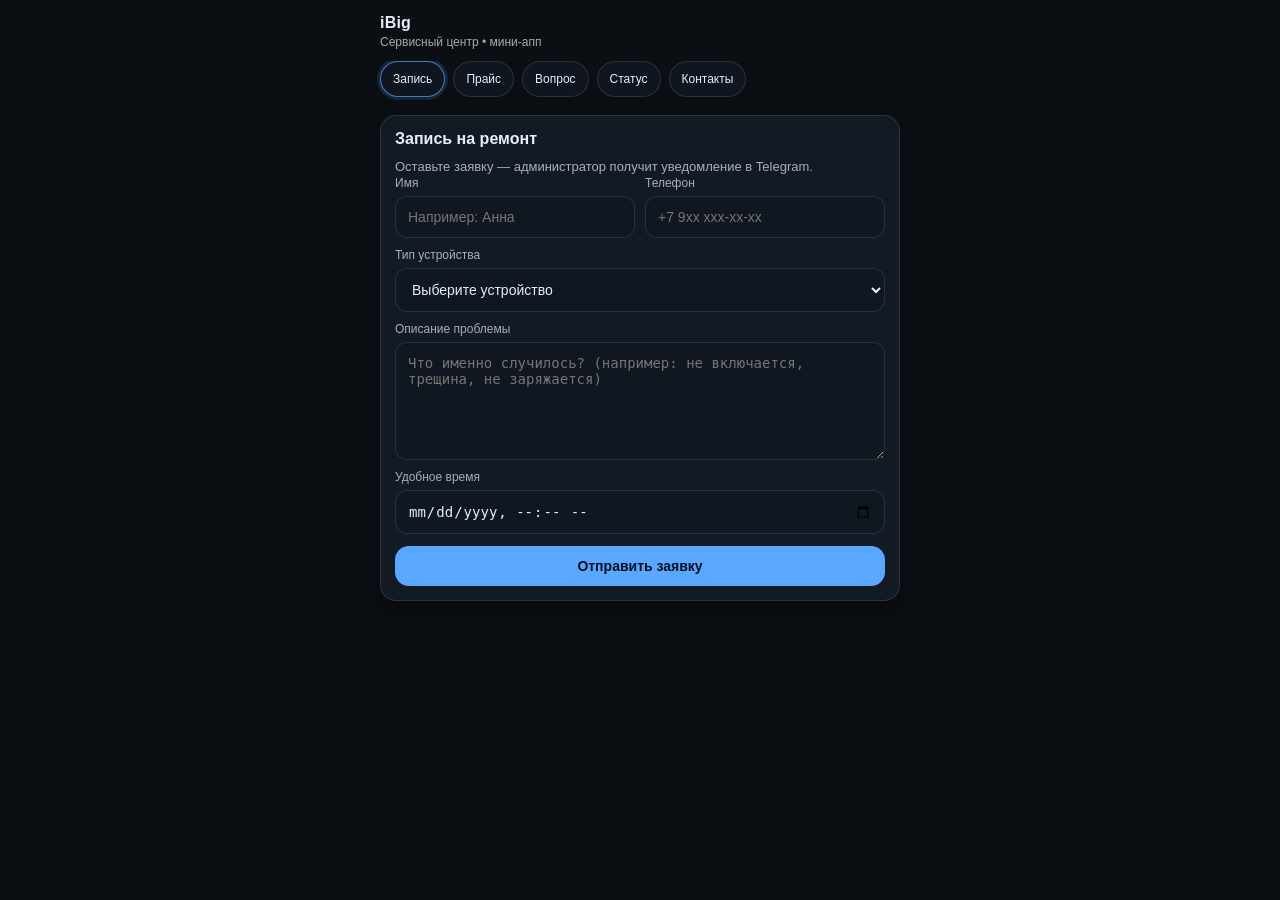
<file: index.html>
<!doctype html>
<html lang="ru">
  <head>
    <meta charset="utf-8" />
    <meta name="viewport" content="width=device-width, initial-scale=1, viewport-fit=cover" />
    <title>iBig | Мини Апп</title>
    <style>
      :root {
        --bg: #0b0f14;
        --panel: #121a24;
        --panel2: #0f1620;
        --text: #e7eef7;
        --muted: rgba(231, 238, 247, 0.7);
        --border: rgba(231, 238, 247, 0.12);
        --primary: #5aa7ff;
        --danger: #ff5a6e;
        --success: #41d97b;
        --shadow: 0 10px 30px rgba(0, 0, 0, 0.35);
      }

      /* Подхватываем тему от Telegram, если есть */
      body {
        margin: 0;
        font-family: -apple-system, BlinkMacSystemFont, "Segoe UI", Roboto, Arial, sans-serif;
        background: var(--tg-theme-bg-color, var(--bg));
        color: var(--tg-theme-text-color, var(--text));
      }

      .wrap {
        padding: 14px;
        max-width: 520px;
        margin: 0 auto;
      }

      .topbar {
        display: flex;
        gap: 12px;
        align-items: center;
        justify-content: space-between;
        margin-bottom: 12px;
      }

      .brand {
        display: flex;
        flex-direction: column;
        gap: 3px;
      }

      .brand .name {
        font-weight: 800;
        letter-spacing: 0.2px;
        font-size: 16px;
      }

      .brand .sub {
        font-size: 12px;
        color: var(--tg-theme-hint-color, var(--muted));
      }

      .nav {
        display: flex;
        gap: 8px;
        overflow-x: auto;
        padding-bottom: 6px;
        margin: 0 -14px;
        padding-left: 14px;
      }

      .nav button {
        background: var(--panel2);
        color: var(--tg-theme-text-color, var(--text));
        border: 1px solid var(--border);
        border-radius: 999px;
        padding: 10px 12px;
        font-size: 12px;
        cursor: pointer;
        white-space: nowrap;
      }

      .nav button.active {
        border-color: rgba(90, 167, 255, 0.7);
        box-shadow: 0 0 0 3px rgba(90, 167, 255, 0.15);
      }

      .card {
        background: var(--panel);
        border: 1px solid var(--border);
        border-radius: 16px;
        box-shadow: var(--shadow);
        padding: 14px;
        margin-top: 12px;
      }

      .card h2 {
        margin: 0 0 10px 0;
        font-size: 16px;
      }

      .muted {
        color: var(--tg-theme-hint-color, var(--muted));
        font-size: 13px;
        line-height: 1.35;
      }

      form {
        display: flex;
        flex-direction: column;
        gap: 10px;
      }

      label {
        display: flex;
        flex-direction: column;
        gap: 6px;
        font-size: 12px;
        color: var(--tg-theme-hint-color, var(--muted));
      }

      input, select, textarea {
        background: rgba(0, 0, 0, 0.1);
        border: 1px solid var(--border);
        border-radius: 12px;
        padding: 12px 12px;
        color: var(--tg-theme-text-color, var(--text));
        outline: none;
        font-size: 14px;
      }

      textarea {
        min-height: 92px;
        resize: vertical;
      }

      .row2 {
        display: grid;
        grid-template-columns: 1fr 1fr;
        gap: 10px;
      }

      @media (max-width: 420px) {
        .row2 { grid-template-columns: 1fr; }
      }

      .actions {
        display: flex;
        gap: 10px;
        margin-top: 2px;
      }

      .btn {
        width: 100%;
        background: var(--primary);
        border: 0;
        border-radius: 14px;
        padding: 12px 14px;
        color: #06111f;
        font-weight: 800;
        cursor: pointer;
        font-size: 14px;
      }

      .btn.secondary {
        background: transparent;
        color: var(--tg-theme-text-color, var(--text));
        border: 1px solid var(--border);
        font-weight: 700;
      }

      .status {
        margin-top: 10px;
        padding: 12px;
        border-radius: 14px;
        border: 1px solid var(--border);
        background: rgba(0,0,0,0.08);
      }

      .status.ok {
        border-color: rgba(65, 217, 123, 0.5);
      }

      .status.err {
        border-color: rgba(255, 90, 110, 0.6);
      }

      table {
        width: 100%;
        border-collapse: collapse;
        overflow: hidden;
        border-radius: 12px;
      }

      th, td {
        padding: 10px 8px;
        border-bottom: 1px solid var(--border);
        font-size: 13px;
      }

      th {
        text-align: left;
        color: var(--tg-theme-hint-color, var(--muted));
        font-weight: 800;
        font-size: 12px;
      }

      tr.category td {
        background: rgba(90, 167, 255, 0.08);
        color: var(--tg-theme-text-color, var(--text));
        font-weight: 900;
        border-bottom: 1px solid rgba(90, 167, 255, 0.25);
      }

      .footer {
        margin-top: 16px;
        padding: 8px 0 18px 0;
        color: var(--tg-theme-hint-color, var(--muted));
        font-size: 12px;
        text-align: center;
      }

      .mapbox {
        border-radius: 14px;
        overflow: hidden;
        border: 1px solid var(--border);
      }

      .mapbox iframe {
        width: 100%;
        height: 180px;
        border: 0;
      }
    </style>
  </head>
  <body>
    <div class="wrap">
      <div class="topbar">
        <div class="brand">
          <div class="name">iBig</div>
          <div class="sub">Сервисный центр • мини-апп</div>
        </div>
        <div class="muted" id="tgUserLine"></div>
      </div>

      <div class="nav">
        <button class="active" data-tab="repair">Запись</button>
        <button data-tab="prices">Прайс</button>
        <button data-tab="question">Вопрос</button>
        <button data-tab="status">Статус</button>
        <button data-tab="contacts">Контакты</button>
      </div>

      <!-- Запись на ремонт -->
      <section class="tab" id="tab-repair">
        <div class="card">
          <h2>Запись на ремонт</h2>
          <div class="muted">Оставьте заявку — администратор получит уведомление в Telegram.</div>

          <form id="repairForm">
            <div class="row2">
              <label>
                Имя
                <input name="name" type="text" placeholder="Например: Анна" required maxlength="200" />
              </label>
              <label>
                Телефон
                <input name="phone" type="tel" placeholder="+7 9хх ххх-хх-хх" required maxlength="50" />
              </label>
            </div>

            <label>
              Тип устройства
              <select name="deviceType" required>
                <option value="" selected disabled>Выберите устройство</option>
                <option>Смартфон</option>
                <option>Планшет</option>
                <option>Ноутбук</option>
                <option>ПК</option>
                <option>Другая техника</option>
              </select>
            </label>

            <label>
              Описание проблемы
              <textarea name="description" placeholder="Что именно случилось? (например: не включается, трещина, не заряжается)" required maxlength="2000"></textarea>
            </label>

            <label>
              Удобное время
              <input name="preferredTime" type="datetime-local" required />
            </label>

            <div class="actions">
              <button class="btn" type="submit">Отправить заявку</button>
            </div>

            <div class="status" id="repairStatusBox" style="display:none;"></div>
          </form>
        </div>
      </section>

      <!-- Прайс-лист -->
      <section class="tab" id="tab-prices" style="display:none;">
        <div class="card">
          <h2>Прайс-лист</h2>
          <div class="muted">Цены ориентировочные. Точную стоимость скажет администратор после диагностики.</div>

          <div style="margin-top:12px; overflow:auto;">
            <table>
              <thead>
                <tr>
                  <th style="width:70%;">Услуга</th>
                  <th>Цена</th>
                </tr>
              </thead>
              <tbody>
                <tr class="category"><td colspan="2">Смартфоны</td></tr>
                <tr><td>Замена дисплея</td><td>от 6 900 ₽</td></tr>
                <tr><td>Замена аккумулятора</td><td>от 2 900 ₽</td></tr>
                <tr><td>Ремонт разъёма зарядки</td><td>от 2 500 ₽</td></tr>
                <tr><td>Неисправность “не включается”</td><td>от 2 300 ₽</td></tr>

                <tr class="category"><td colspan="2">Ноутбуки</td></tr>
                <tr><td>Замена SSD / установка</td><td>от 1 900 ₽</td></tr>
                <tr><td>Чистка от пыли и термопаста</td><td>от 2 500 ₽</td></tr>
                <tr><td>Ремонт питания / разъёма</td><td>от 2 900 ₽</td></tr>
                <tr><td>Замена клавиатуры</td><td>от 4 900 ₽</td></tr>

                <tr class="category"><td colspan="2">Планшеты</td></tr>
                <tr><td>Замена дисплея</td><td>от 5 500 ₽</td></tr>
                <tr><td>Замена аккумулятора</td><td>от 2 700 ₽</td></tr>
                <tr><td>Ремонт кнопок / шлейфов</td><td>от 2 400 ₽</td></tr>

                <tr class="category"><td colspan="2">Прочее</td></tr>
                <tr><td>Диагностика (если ремонт не выполняется)</td><td>1 000 ₽</td></tr>
                <tr><td>Срочная диагностика</td><td>1 800 ₽</td></tr>
              </tbody>
            </table>
          </div>
        </div>
      </section>

      <!-- Задать вопрос -->
      <section class="tab" id="tab-question" style="display:none;">
        <div class="card">
          <h2>Задать вопрос</h2>
          <div class="muted">Напишите вопрос — администратор ответит вам в Telegram.</div>

          <form id="questionForm">
            <label>
              Ваш вопрос
              <textarea name="questionText" placeholder="Например: Сколько будет стоить замена аккумулятора? Есть ли гарантия?" required maxlength="2000"></textarea>
            </label>
            <div class="actions">
              <button class="btn" type="submit">Отправить</button>
            </div>
            <div class="status" id="questionStatusBox" style="display:none;"></div>
          </form>
        </div>
      </section>

      <!-- Статус ремонта -->
      <section class="tab" id="tab-status" style="display:none;">
        <div class="card">
          <h2>Статус ремонта</h2>
          <div class="muted">Введите номер заявки, полученный после записи.</div>

          <form id="statusForm">
            <label>
              Номер заявки
              <input name="orderNumber" type="text" placeholder="Например: iBig-20260323-A1B2C3" required maxlength="100" />
            </label>
            <div class="actions">
              <button class="btn" type="submit">Проверить</button>
            </div>
            <div class="status" id="statusBox" style="display:none;"></div>
          </form>
        </div>
      </section>

      <!-- Контакты -->
      <section class="tab" id="tab-contacts" style="display:none;">
        <div class="card">
          <h2>Контакты</h2>
          <div class="muted" style="margin-bottom:10px;">
            Обновите данные (адрес/телефон/график) под ваш сервисный центр.
          </div>

          <div class="row2">
            <div>
              <div class="muted" style="margin-bottom:6px;">Адрес</div>
              <div style="font-weight:800;">ул. Примерная, 1</div>
              <div class="muted" style="margin-top:8px;">Телефон</div>
              <div style="font-weight:800;">+7 (999) 123-45-67</div>
              <div class="muted" style="margin-top:8px;">Режим работы</div>
              <div style="font-weight:800;">Ежедневно 10:00–19:00</div>
            </div>
            <div>
              <div class="muted" style="margin-bottom:6px;">Карта</div>
              <div class="mapbox">
                <!-- Заглушка: вставьте вашу локацию/координаты -->
                <iframe
                  src="https://www.openstreetmap.org/export/embed.html?bbox=37.6173%2C55.7558%2C37.6507%2C55.7700&layer=mapnik&marker=55.7630%2C37.6340"
                  loading="lazy"
                  referrerpolicy="no-referrer-when-downgrade"
                ></iframe>
              </div>
            </div>
          </div>

          <div class="footer">
            iBig • Мини Апп • Telegram Web App
          </div>
        </div>
      </section>
    </div>

    <script src="https://telegram.org/js/telegram-web-app.js"></script>
    <script>
      const tg = window.Telegram ? window.Telegram.WebApp : null;

      // Telegram обычно вызывает init сразу.
      if (tg) {
        tg.ready();
        tg.expand();
      }

      function showStatus(el, kind, text) {
        el.style.display = "block";
        el.classList.remove("ok", "err");
        if (kind === "ok") el.classList.add("ok");
        if (kind === "err") el.classList.add("err");
        el.textContent = text;
      }

      const initData = tg && tg.initData ? tg.initData : "";

      // Подключаем тему Telegram (если доступно)
      try {
        if (tg && tg.themeParams) {
          const theme = tg.themeParams;
          const root = document.documentElement;
          if (theme.bg_color) root.style.setProperty("--tg-theme-bg-color", theme.bg_color);
          if (theme.text_color) root.style.setProperty("--tg-theme-text-color", theme.text_color);
          if (theme.hint_color) root.style.setProperty("--tg-theme-hint-color", theme.hint_color);
        }
      } catch (_) {}

      const tabs = document.querySelectorAll(".nav button");
      const tabSections = document.querySelectorAll(".tab");

      function setTab(tabName) {
        tabs.forEach(b => b.classList.toggle("active", b.dataset.tab === tabName));
        tabSections.forEach(s => {
          const id = s.id.replace("tab-", "");
          s.style.display = id === tabName ? "" : "none";
        });
      }

      tabs.forEach(btn => {
        btn.addEventListener("click", () => setTab(btn.dataset.tab));
      });

      // Инфо о пользователе (только для удобства)
      try {
        if (tg && tg.initDataUnsafe && tg.initDataUnsafe.user) {
          const u = tg.initDataUnsafe.user;
          const line = u.username ? "@" + u.username : "Пользователь";
          document.getElementById("tgUserLine").textContent = line;
        }
      } catch (_) {}

      async function apiPost(url, body) {
        const res = await fetch(url, {
          method: "POST",
          headers: { "Content-Type": "application/json" },
          body: JSON.stringify(body),
        });
        const data = await res.json().catch(() => ({}));
        if (!res.ok || data.ok === false) {
          const err = data.error || "Ошибка запроса";
          throw new Error(err);
        }
        return data;
      }

      // Repair
      const repairForm = document.getElementById("repairForm");
      const repairStatusBox = document.getElementById("repairStatusBox");
      repairForm.addEventListener("submit", async (e) => {
        e.preventDefault();
        try {
          repairStatusBox.textContent = "";
          const fd = new FormData(repairForm);
          const payload = {
            initData,
            name: fd.get("name"),
            phone: fd.get("phone"),
            deviceType: fd.get("deviceType"),
            description: fd.get("description"),
            preferredTime: fd.get("preferredTime"),
          };
          const data = await apiPost("/api/repair/register", payload);
          showStatus(repairStatusBox, "ok", `Заявка отправлена! Номер: ${data.order_number}`);
        } catch (err) {
          showStatus(repairStatusBox, "err", err.message || "Ошибка");
        }
      });

      // Question
      const questionForm = document.getElementById("questionForm");
      const questionStatusBox = document.getElementById("questionStatusBox");
      questionForm.addEventListener("submit", async (e) => {
        e.preventDefault();
        try {
          questionStatusBox.textContent = "";
          const fd = new FormData(questionForm);
          const payload = {
            initData,
            questionText: fd.get("questionText"),
          };
          const data = await apiPost("/api/question/ask", payload);
          showStatus(questionStatusBox, "ok", `Вопрос отправлен! №: ${data.question_id}. Администратор ответит вам в Telegram.`);
        } catch (err) {
          showStatus(questionStatusBox, "err", err.message || "Ошибка");
        }
      });

      // Status
      const statusForm = document.getElementById("statusForm");
      const statusBox = document.getElementById("statusBox");
      statusForm.addEventListener("submit", async (e) => {
        e.preventDefault();
        try {
          statusBox.textContent = "";
          const fd = new FormData(statusForm);
          const payload = { orderNumber: fd.get("orderNumber") };
          const data = await apiPost("/api/repair/status", payload);
          showStatus(statusBox, "ok", `Заявка ${data.order_number}: ${data.status}`);
        } catch (err) {
          showStatus(statusBox, "err", err.message || "Ошибка");
        }
      });
    </script>
  </body>
</html>
</file>
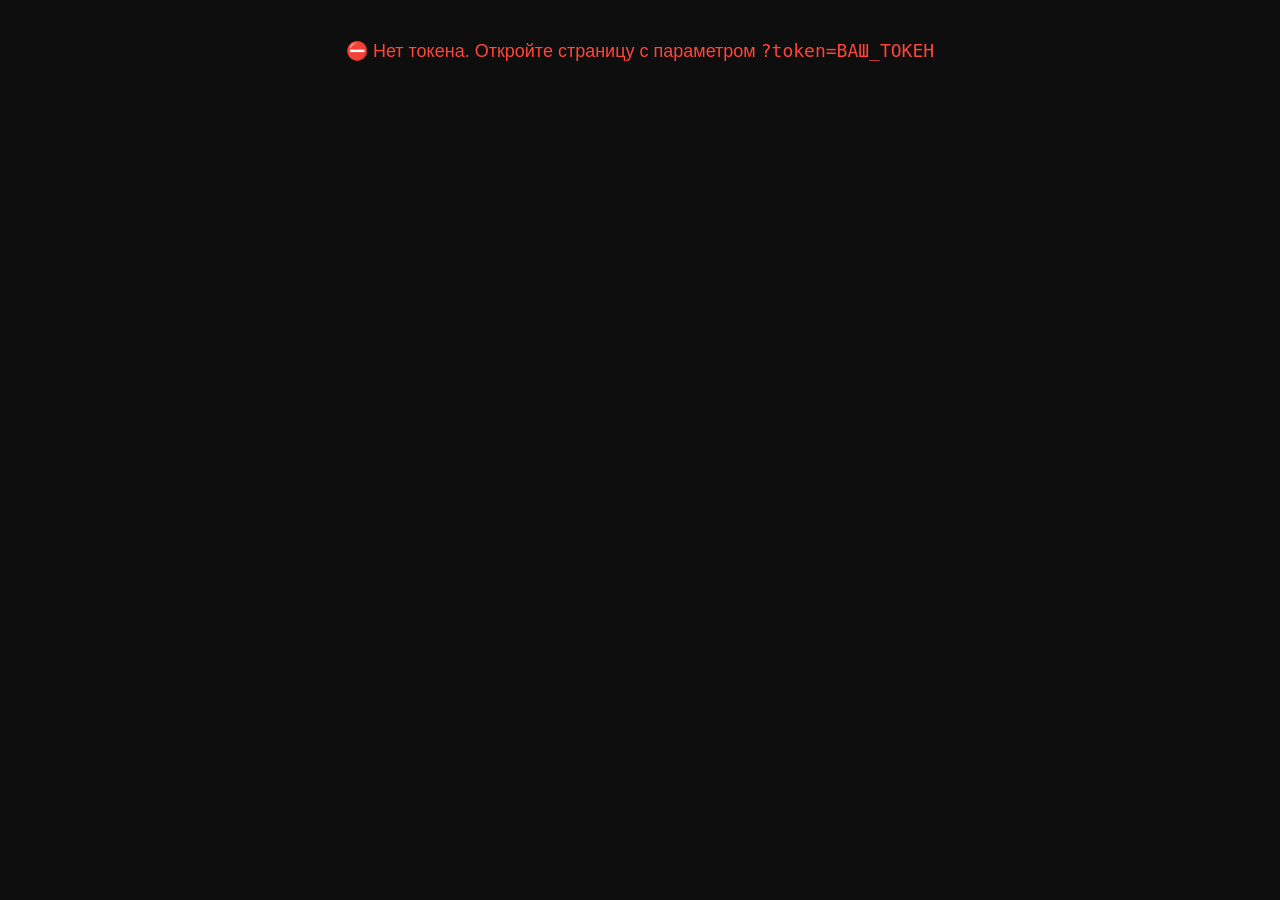
<file: templates/admin.html>
<!DOCTYPE html>
<html lang="ru">
<head>
  <meta charset="UTF-8"/>
  <meta name="viewport" content="width=device-width, initial-scale=1.0"/>
  <title>iBig — Админ панель</title>
  <style>
    *, *::before, *::after { box-sizing: border-box; margin: 0; padding: 0; }

    :root {
      --bg:      #0e0e0e;
      --panel:   #1c1c1e;
      --border:  #2c2c2e;
      --text:    #f2f2f7;
      --muted:   #8e8e93;
      --primary: #0a84ff;
      --danger:  #ff453a;
      --success: #30d158;
      --input-bg:#2c2c2e;
      --radius:  10px;
    }

    body { background: var(--bg); color: var(--text); font-family: -apple-system, BlinkMacSystemFont, "Segoe UI", sans-serif; font-size: 15px; }

    header { background: var(--panel); border-bottom: 1px solid var(--border); padding: 16px 20px; display: flex; align-items: center; gap: 12px; }
    header h1 { font-size: 20px; font-weight: 700; }
    header span { font-size: 13px; color: var(--muted); margin-left: auto; }

    .tabs { display: flex; gap: 2px; padding: 12px 20px 0; background: var(--panel); border-bottom: 1px solid var(--border); }
    .tab-btn { background: none; border: none; color: var(--muted); font-size: 14px; font-weight: 600; padding: 8px 16px; cursor: pointer; border-bottom: 2px solid transparent; transition: .2s; }
    .tab-btn.active { color: var(--primary); border-bottom-color: var(--primary); }
    .tab-btn:hover:not(.active) { color: var(--text); }

    .content { max-width: 900px; margin: 0 auto; padding: 24px 20px; }
    .section { display: none; }
    .section.active { display: block; }

    h2 { font-size: 17px; font-weight: 700; margin-bottom: 16px; }

    /* Cards / Table */
    .card { background: var(--panel); border-radius: var(--radius); border: 1px solid var(--border); overflow: hidden; margin-bottom: 20px; }
    table { width: 100%; border-collapse: collapse; }
    th { background: var(--border); text-align: left; padding: 10px 14px; font-size: 12px; color: var(--muted); text-transform: uppercase; letter-spacing: .5px; }
    td { padding: 10px 14px; border-top: 1px solid var(--border); vertical-align: middle; }
    tr:first-child td { border-top: none; }
    tr:hover td { background: rgba(255,255,255,.03); }

    .badge { display: inline-block; padding: 2px 8px; border-radius: 20px; font-size: 12px; font-weight: 600; }
    .badge-cat { background: rgba(10,132,255,.18); color: var(--primary); }
    .badge-free { background: rgba(48,209,88,.18); color: var(--success); }
    .badge-booked { background: rgba(255,69,58,.18); color: var(--danger); }

    /* Inputs */
    input, select, textarea {
      width: 100%; padding: 10px 12px; border-radius: 8px;
      background: var(--input-bg); border: 1px solid var(--border);
      color: var(--text); font-size: 14px; outline: none;
      transition: border-color .2s;
    }
    input:focus, select:focus, textarea:focus { border-color: var(--primary); }
    label { display: block; font-size: 13px; color: var(--muted); margin-bottom: 5px; margin-top: 12px; }
    label:first-child { margin-top: 0; }

    /* Buttons */
    .btn { display: inline-flex; align-items: center; gap: 6px; padding: 8px 16px; border-radius: 8px; border: none; font-size: 14px; font-weight: 600; cursor: pointer; transition: opacity .15s; }
    .btn:hover { opacity: .85; }
    .btn:active { opacity: .7; }
    .btn-primary { background: var(--primary); color: #fff; }
    .btn-danger  { background: var(--danger);  color: #fff; }
    .btn-ghost   { background: rgba(255,255,255,.08); color: var(--text); }
    .btn-sm { padding: 5px 10px; font-size: 13px; }

    /* Form row */
    .form-grid { display: grid; grid-template-columns: 1fr 1fr; gap: 12px; }
    @media(max-width:540px) { .form-grid { grid-template-columns: 1fr; } }

    .form-actions { margin-top: 16px; display: flex; gap: 8px; }

    /* Alert */
    .alert { padding: 10px 14px; border-radius: 8px; font-size: 14px; margin-bottom: 14px; display: none; }
    .alert.ok  { background: rgba(48,209,88,.15);  color: var(--success); display: block; }
    .alert.err { background: rgba(255,69,58,.15);  color: var(--danger);  display: block; }

    /* Toolbar */
    .toolbar { display: flex; align-items: center; gap: 10px; margin-bottom: 16px; flex-wrap: wrap; }
    .toolbar h2 { margin: 0; }
    .toolbar-spacer { flex: 1; }

    /* Slots filter */
    .slots-filter { display: flex; gap: 8px; align-items: center; margin-bottom: 14px; flex-wrap: wrap; }
    .slots-filter select { width: auto; }

    /* Empty */
    .empty-row td { text-align: center; color: var(--muted); padding: 24px; }

    /* Stats bar */
    .stats { display: flex; gap: 12px; margin-bottom: 20px; flex-wrap: wrap; }
    .stat-card { flex: 1; min-width: 130px; background: var(--panel); border: 1px solid var(--border); border-radius: var(--radius); padding: 14px; }
    .stat-card .val { font-size: 28px; font-weight: 700; }
    .stat-card .lbl { font-size: 12px; color: var(--muted); margin-top: 2px; }
  </style>
</head>
<body>

<header>
  <div>🛠</div>
  <h1>iBig — Админ панель</h1>
  <span id="adminTokenHint"></span>
</header>

<div class="tabs">
  <button class="tab-btn active" data-tab="prices">💰 Прайс-лист</button>
  <button class="tab-btn" data-tab="slots">🕐 Слоты записи</button>
  <button class="tab-btn" data-tab="repairs">📋 Заявки</button>
</div>

<div class="content">

  <!-- ──────────────── PRICES ──────────────── -->
  <div class="section active" id="section-prices">
    <div class="toolbar">
      <h2>Услуги и цены</h2>
      <div class="toolbar-spacer"></div>
      <button class="btn btn-primary btn-sm" onclick="openAddPrice()">+ Добавить</button>
    </div>

    <div id="priceAlert" class="alert"></div>

    <!-- Форма добавления/редактирования -->
    <div class="card" id="priceFormCard" style="display:none;padding:16px;margin-bottom:20px;">
      <h2 id="priceFormTitle" style="margin-bottom:14px;">Новая услуга</h2>
      <div class="form-grid">
        <div>
          <label>Категория</label>
          <input id="pfCategory" placeholder="Напр.: iPhone — экран"/>
        </div>
        <div>
          <label>Название услуги</label>
          <input id="pfService" placeholder="Напр.: Замена стекла"/>
        </div>
        <div>
          <label>Цена</label>
          <input id="pfPrice" placeholder="Напр.: от 1 500 ₽"/>
        </div>
        <div>
          <label>Порядок сортировки</label>
          <input id="pfSort" type="number" placeholder="0" value="0"/>
        </div>
      </div>
      <div class="form-actions">
        <button class="btn btn-primary" onclick="savePrice()">Сохранить</button>
        <button class="btn btn-ghost"   onclick="closePriceForm()">Отмена</button>
      </div>
    </div>

    <div class="card">
      <table id="pricesTable">
        <thead>
          <tr>
            <th>Категория</th>
            <th>Услуга</th>
            <th>Цена</th>
            <th style="width:100px;">Действия</th>
          </tr>
        </thead>
        <tbody id="pricesBody">
          <tr class="empty-row"><td colspan="4">Загрузка…</td></tr>
        </tbody>
      </table>
    </div>
  </div>

  <!-- ──────────────── SLOTS ──────────────── -->
  <div class="section" id="section-slots">
    <div class="toolbar">
      <h2>Слоты записи</h2>
      <div class="toolbar-spacer"></div>
      <button class="btn btn-primary btn-sm" onclick="openAddSlot()">+ Добавить слот</button>
      <button class="btn btn-ghost   btn-sm" onclick="genSlots()">⚡ Авто-генерация</button>
    </div>

    <div id="slotAlert" class="alert"></div>

    <!-- Форма добавления слота -->
    <div class="card" id="slotFormCard" style="display:none;padding:16px;margin-bottom:20px;">
      <h2 style="margin-bottom:14px;">Новый слот</h2>
      <div class="form-grid">
        <div>
          <label>Дата и время</label>
          <input id="sfDatetime" type="datetime-local"/>
        </div>
      </div>
      <div class="form-actions">
        <button class="btn btn-primary" onclick="saveSlot()">Добавить</button>
        <button class="btn btn-ghost"   onclick="closeSlotForm()">Отмена</button>
      </div>
    </div>

    <div class="stats" id="slotStats"></div>

    <div class="slots-filter">
      <label style="margin:0;">Показать:</label>
      <select id="slotFilter" onchange="renderSlotsTable()">
        <option value="all">Все</option>
        <option value="free">Свободные</option>
        <option value="booked">Занятые</option>
      </select>
    </div>

    <div class="card">
      <table>
        <thead>
          <tr>
            <th>Дата и время</th>
            <th>Статус</th>
            <th>Заявка</th>
            <th style="width:80px;">Удалить</th>
          </tr>
        </thead>
        <tbody id="slotsBody">
          <tr class="empty-row"><td colspan="4">Загрузка…</td></tr>
        </tbody>
      </table>
    </div>
  </div>

  <!-- ──────────────── REPAIRS ──────────────── -->
  <div class="section" id="section-repairs">
    <div class="toolbar">
      <h2>Заявки на ремонт</h2>
      <div class="toolbar-spacer"></div>
      <select id="repairStatusFilter" onchange="loadRepairs()" style="width:auto;">
        <option value="">Все статусы</option>
        <option value="new">Новые</option>
        <option value="in_progress">В работе</option>
        <option value="ready">Готовы</option>
        <option value="done">Завершённые</option>
      </select>
    </div>

    <div id="repairAlert" class="alert"></div>

    <div class="card">
      <table>
        <thead>
          <tr>
            <th>Номер</th>
            <th>Клиент</th>
            <th>Устройство</th>
            <th>Время записи</th>
            <th>Статус</th>
            <th>Изменить статус</th>
          </tr>
        </thead>
        <tbody id="repairsBody">
          <tr class="empty-row"><td colspan="6">Загрузка…</td></tr>
        </tbody>
      </table>
    </div>
  </div>

</div><!-- /content -->

<script>
"use strict";

/* ─── Token from URL ─── */
const params      = new URLSearchParams(location.search);
const ADMIN_TOKEN = params.get("token") || "";

if (!ADMIN_TOKEN) {
  document.body.innerHTML = '<div style="padding:40px;text-align:center;color:#ff453a;font-size:18px;">⛔ Нет токена. Откройте страницу с параметром <code>?token=ВАШ_ТОКЕН</code></div>';
  throw new Error("no token");
}

const hint = document.getElementById("adminTokenHint");
if (hint) hint.textContent = "token: " + ADMIN_TOKEN.slice(0, 4) + "****";

/* ─── Tabs ─── */
document.querySelectorAll(".tab-btn").forEach((btn) => {
  btn.addEventListener("click", () => {
    document.querySelectorAll(".tab-btn").forEach((b) => b.classList.remove("active"));
    document.querySelectorAll(".section").forEach((s) => s.classList.remove("active"));
    btn.classList.add("active");
    document.getElementById("section-" + btn.dataset.tab).classList.add("active");
    if (btn.dataset.tab === "prices")  loadPrices();
    if (btn.dataset.tab === "slots")   loadSlots();
    if (btn.dataset.tab === "repairs") loadRepairs();
  });
});

/* ─── API helpers ─── */
async function api(path, opts = {}) {
  // Все admin-эндпоинты живут по /api/admin/...
  const fullPath = "/api/admin" + path;
  const sep = fullPath.includes("?") ? "&" : "?";
  const url = fullPath + sep + "token=" + encodeURIComponent(ADMIN_TOKEN);
  const res = await fetch(url, { headers: { "Content-Type": "application/json" }, ...opts });
  return res.json();
}

function showAlert(id, cls, msg) {
  const el = document.getElementById(id);
  if (!el) return;
  el.className = "alert " + cls;
  el.textContent = msg;
  setTimeout(() => { el.className = "alert"; }, 4000);
}

function esc(s) {
  return String(s || "").replace(/&/g,"&amp;").replace(/</g,"&lt;").replace(/>/g,"&gt;").replace(/"/g,"&quot;");
}

const RU_DAYS   = ["вс","пн","вт","ср","чт","пт","сб"];
const RU_MONTHS = ["янв","фев","мар","апр","май","июн","июл","авг","сен","окт","ноя","дек"];

function fmtDt(iso) {
  if (!iso) return "—";
  const d = new Date(iso);
  return `${d.getDate()} ${RU_MONTHS[d.getMonth()]} ${d.getFullYear()}, ${String(d.getHours()).padStart(2,"0")}:${String(d.getMinutes()).padStart(2,"0")}`;
}

/* ════════════════════════ PRICES ════════════════════════ */
let allPrices   = [];
let editPriceId = null;

async function loadPrices() {
  const data = await api("/prices");
  allPrices   = data.prices || [];
  renderPrices();
}

function renderPrices() {
  const tbody = document.getElementById("pricesBody");
  if (!allPrices.length) {
    tbody.innerHTML = '<tr class="empty-row"><td colspan="4">Нет записей</td></tr>';
    return;
  }
  tbody.innerHTML = allPrices.map((p) => `
    <tr>
      <td><span class="badge badge-cat">${esc(p.category)}</span></td>
      <td>${esc(p.service_name)}</td>
      <td style="white-space:nowrap;">${esc(p.price_text)}</td>
      <td>
        <button class="btn btn-ghost btn-sm" onclick="editPrice(${p.id})">✏️</button>
        <button class="btn btn-danger btn-sm" onclick="deletePrice(${p.id})">🗑</button>
      </td>
    </tr>`).join("");
}

function openAddPrice() {
  editPriceId = null;
  document.getElementById("priceFormTitle").textContent = "Новая услуга";
  document.getElementById("pfCategory").value = "";
  document.getElementById("pfService").value  = "";
  document.getElementById("pfPrice").value    = "";
  document.getElementById("pfSort").value     = "0";
  document.getElementById("priceFormCard").style.display = "";
}

function editPrice(id) {
  const p = allPrices.find((x) => x.id === id);
  if (!p) return;
  editPriceId = id;
  document.getElementById("priceFormTitle").textContent = "Редактировать услугу";
  document.getElementById("pfCategory").value = p.category;
  document.getElementById("pfService").value  = p.service_name;
  document.getElementById("pfPrice").value    = p.price_text;
  document.getElementById("pfSort").value     = p.sort_order ?? 0;
  document.getElementById("priceFormCard").style.display = "";
  document.getElementById("priceFormCard").scrollIntoView({ behavior: "smooth" });
}

function closePriceForm() {
  document.getElementById("priceFormCard").style.display = "none";
  editPriceId = null;
}

async function savePrice() {
  const body = {
    category:     document.getElementById("pfCategory").value.trim(),
    service_name: document.getElementById("pfService").value.trim(),
    price_text:   document.getElementById("pfPrice").value.trim(),
    sort_order:   parseInt(document.getElementById("pfSort").value, 10) || 0,
  };
  if (!body.category || !body.service_name || !body.price_text) {
    showAlert("priceAlert", "err", "Заполните все поля.");
    return;
  }

  let data;
  if (editPriceId) {
    data = await api(`/prices/${editPriceId}`, { method: "PUT", body: JSON.stringify(body) });
  } else {
    data = await api("/prices", { method: "POST", body: JSON.stringify(body) });
  }

  if (data.ok) {
    showAlert("priceAlert", "ok", editPriceId ? "Услуга обновлена!" : "Услуга добавлена!");
    closePriceForm();
    loadPrices();
  } else {
    showAlert("priceAlert", "err", data.error || "Ошибка сохранения");
  }
}

async function deletePrice(id) {
  if (!confirm("Удалить эту услугу?")) return;
  const data = await api(`/prices/${id}`, { method: "DELETE" });
  if (data.ok) { showAlert("priceAlert", "ok", "Удалено!"); loadPrices(); }
  else showAlert("priceAlert", "err", data.error || "Ошибка");
}

/* ════════════════════════ SLOTS ════════════════════════ */
let allSlots = [];

async function loadSlots() {
  const data = await api("/slots");
  allSlots = data.slots || [];
  renderSlotsTable();
  renderSlotStats();
}

function renderSlotStats() {
  const free   = allSlots.filter((s) => !s.is_booked).length;
  const booked = allSlots.filter((s) =>  s.is_booked).length;
  const el = document.getElementById("slotStats");
  el.innerHTML = `
    <div class="stat-card"><div class="val">${allSlots.length}</div><div class="lbl">Всего слотов</div></div>
    <div class="stat-card"><div class="val" style="color:var(--success)">${free}</div><div class="lbl">Свободных</div></div>
    <div class="stat-card"><div class="val" style="color:var(--danger)">${booked}</div><div class="lbl">Занятых</div></div>
  `;
}

function renderSlotsTable() {
  const filter = document.getElementById("slotFilter").value;
  const rows   = allSlots.filter((s) => {
    if (filter === "free")   return !s.is_booked;
    if (filter === "booked") return  s.is_booked;
    return true;
  });
  const tbody = document.getElementById("slotsBody");
  if (!rows.length) {
    tbody.innerHTML = '<tr class="empty-row"><td colspan="4">Нет слотов</td></tr>';
    return;
  }
  tbody.innerHTML = rows.map((s) => `
    <tr>
      <td>${fmtDt(s.slot_datetime)}</td>
      <td>${s.is_booked
        ? '<span class="badge badge-booked">занят</span>'
        : '<span class="badge badge-free">свободен</span>'}</td>
      <td>${s.repair_id ? "Заявка #" + s.repair_id : "—"}</td>
      <td>${!s.is_booked
        ? `<button class="btn btn-danger btn-sm" onclick="deleteSlot(${s.id})">🗑</button>`
        : "—"}</td>
    </tr>`).join("");
}

function openAddSlot() {
  // Устанавливаем ближайший рабочий час по умолчанию
  const now = new Date();
  now.setMinutes(0, 0, 0);
  now.setHours(now.getHours() + 1);
  // Формат для datetime-local: YYYY-MM-DDTHH:MM
  const local = new Date(now.getTime() - now.getTimezoneOffset() * 60000).toISOString().slice(0, 16);
  document.getElementById("sfDatetime").value = local;
  document.getElementById("slotFormCard").style.display = "";
}

function closeSlotForm() {
  document.getElementById("slotFormCard").style.display = "none";
}

async function saveSlot() {
  const dtVal = document.getElementById("sfDatetime").value;
  if (!dtVal) { showAlert("slotAlert", "err", "Укажите дату и время."); return; }

  // Отправляем как ISO
  const iso = new Date(dtVal).toISOString();
  const data = await api("/slots", { method: "POST", body: JSON.stringify({ slot_datetime: iso }) });
  if (data.ok) {
    showAlert("slotAlert", "ok", "Слот добавлен!");
    closeSlotForm();
    loadSlots();
  } else {
    showAlert("slotAlert", "err", data.error || "Ошибка добавления");
  }
}

async function deleteSlot(id) {
  if (!confirm("Удалить этот слот?")) return;
  const data = await api(`/slots/${id}`, { method: "DELETE" });
  if (data.ok) { showAlert("slotAlert", "ok", "Слот удалён!"); loadSlots(); }
  else showAlert("slotAlert", "err", data.error || "Ошибка");
}

async function genSlots() {
  if (!confirm("Авто-сгенерировать слоты на ближайшие 7 дней (пн–сб, 10:00–19:00, каждый час)? Уже существующие не будут дублироваться.")) return;
  const data = await api("/slots/generate", { method: "POST" });
  if (data.ok) {
    showAlert("slotAlert", "ok", `Добавлено ${data.added || 0} новых слотов!`);
    loadSlots();
  } else {
    showAlert("slotAlert", "err", data.error || "Ошибка генерации");
  }
}

/* ════════════════════════ REPAIRS ════════════════════════ */
const STATUS_LABELS = {
  new:         "🆕 Новая",
  in_progress: "🔧 В работе",
  ready:       "✅ Готово",
  done:        "🏁 Завершено",
};
const STATUS_NEXT = {
  new:         "in_progress",
  in_progress: "ready",
  ready:       "done",
  done:        null,
};
const STATUS_NEXT_LABEL = {
  new:         "→ В работу",
  in_progress: "→ Готово",
  ready:       "→ Завершить",
  done:        null,
};

async function loadRepairs() {
  const filter = document.getElementById("repairStatusFilter").value;
  const q      = filter ? "?status=" + filter + "&" : "?";
  const data   = await api("/repairs" + (filter ? "?status=" + filter : ""));
  const repairs = data.repairs || [];
  const tbody   = document.getElementById("repairsBody");

  if (!repairs.length) {
    tbody.innerHTML = '<tr class="empty-row"><td colspan="6">Нет заявок</td></tr>';
    return;
  }

  tbody.innerHTML = repairs.map((r) => {
    const nextStatus = STATUS_NEXT[r.status];
    const nextLabel  = STATUS_NEXT_LABEL[r.status];
    const device     = esc(r.device_type) + (r.device_model ? " — " + esc(r.device_model) : "");
    return `
    <tr>
      <td><b>${esc(r.order_number)}</b></td>
      <td>${esc(r.customer_name)}<br><small style="color:var(--muted)">${esc(r.customer_phone)}</small></td>
      <td>${device}</td>
      <td style="white-space:nowrap;">${fmtDt(r.preferred_time)}</td>
      <td>${STATUS_LABELS[r.status] || esc(r.status)}</td>
      <td>${nextStatus
        ? `<button class="btn btn-primary btn-sm" onclick="updateRepairStatus(${r.id},'${nextStatus}')">${nextLabel}</button>`
        : '<span style="color:var(--muted)">—</span>'}</td>
    </tr>`;
  }).join("");
}

async function updateRepairStatus(id, newStatus) {
  const data = await api(`/repairs/${id}/status`, {
    method: "PUT",
    body: JSON.stringify({ status: newStatus }),
  });
  if (data.ok) { showAlert("repairAlert", "ok", "Статус обновлён!"); loadRepairs(); }
  else showAlert("repairAlert", "err", data.error || "Ошибка");
}

/* ─── Initial load ─── */
loadPrices();
</script>
</body>
</html>
</file>
